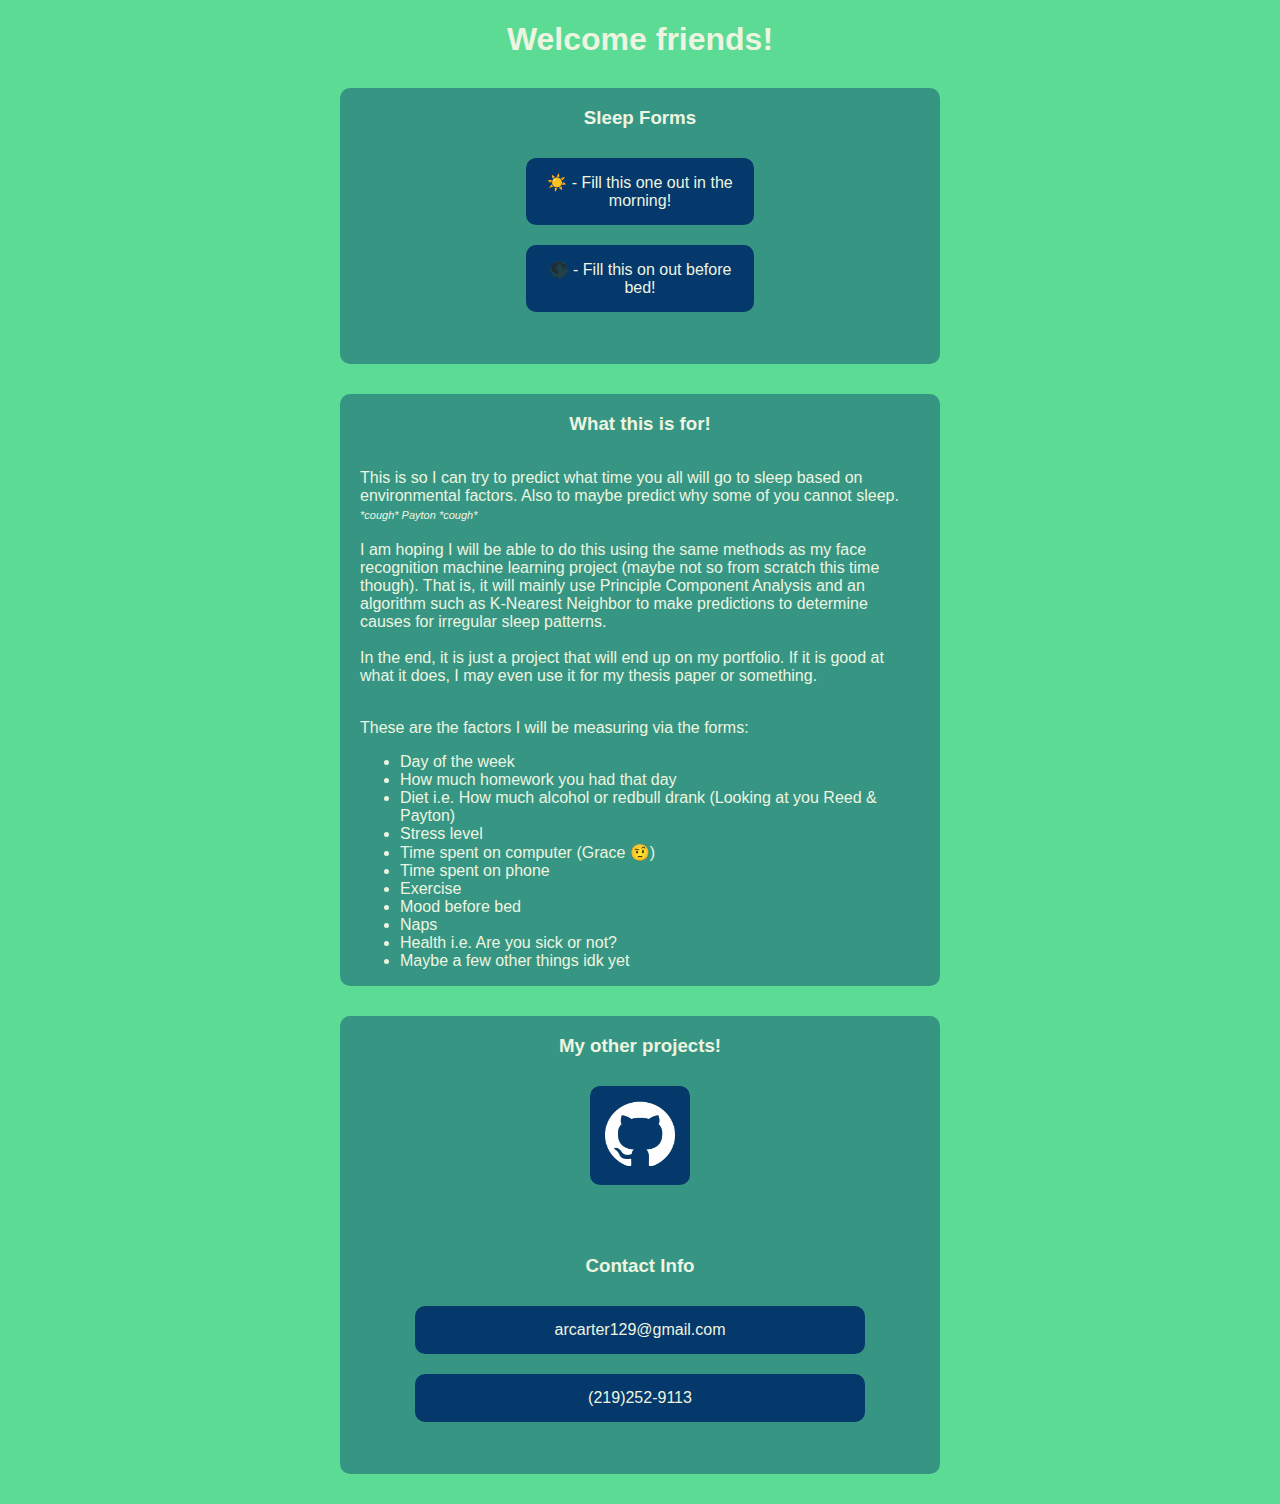
<file: sleep/index.html>
<!DOCTYPE html>
<html lang="en">
<head>
    <meta charset="UTF-8">
    <meta name="viewport" content="width=device-width, initial-scale=1.0">
    <link rel="stylesheet" href="style.css">
    <title>Home ~ Sleep Forms</title>
</head>
<body>
    <h1>Welcome friends!</h1>
    <section>
        <h3>Sleep Forms</h3>
        <div class="links">
            <a href="goodmorning">
                ☀️ - Fill this one out in the morning!
            </a>
            <a href="goodnight">
                🌑 - Fill this on out before bed!
            </a>
        </div>
    </section>
    <section>
        <h3>What this is for!</h3>
        <div class="about">
            <p>This is so I can try to predict what time you all will go to sleep based on environmental factors. Also to maybe predict why some of you cannot sleep. <i>*cough* Payton *cough*</i>
            <br><br>
            I am hoping I will be able to do this using the same methods as my face recognition machine learning project (maybe not so from scratch this time though). That is, it will mainly use Principle Component Analysis and an algorithm such as K-Nearest Neighbor to make predictions to determine causes for irregular sleep patterns. 
            <br><br>
            In the end, it is just a project that will end up on my portfolio. If it is good at what it does, I may even use it for my thesis paper or something. 
            <br><br>
            </p>
            <p>These are the factors I will be measuring via the forms:</p>
            <ul>
                <li>Day of the week</li>
                <li>How much homework you had that day</li>
                <li>Diet i.e. How much alcohol or redbull drank (Looking at you Reed & Payton)</li>
                <li>Stress level</li>
                <li>Time spent on computer (Grace 🤨) </li>
                <li>Time spent on phone</li>
                <li>Exercise</li>
                <li>Mood before bed</li>
                <li>Naps</li>
                <li>Health i.e. Are you sick or not?</li>
                <li>Maybe a few other things idk yet</li>
            </ul>
        </div>
    </section>
    <section>
        <h3>My other projects!</h3>
        <div class="links">
            <a href="https://github.com/stubbornmarlin3">
                <img src="./github-mark-white.png" width="70" height="65" alt="GitHub">
            </a>
        </div>
        <div id="contact_info">
            <h3>Contact Info</h3>
            <div class="links">
                <a href="mailto:arcarter129@gmail.com">arcarter129@gmail.com</a>
                <a href="tel:2192529113">(219)252-9113</a>
            </div>  
        </div>
    </section>
</body>
</html>
</file>
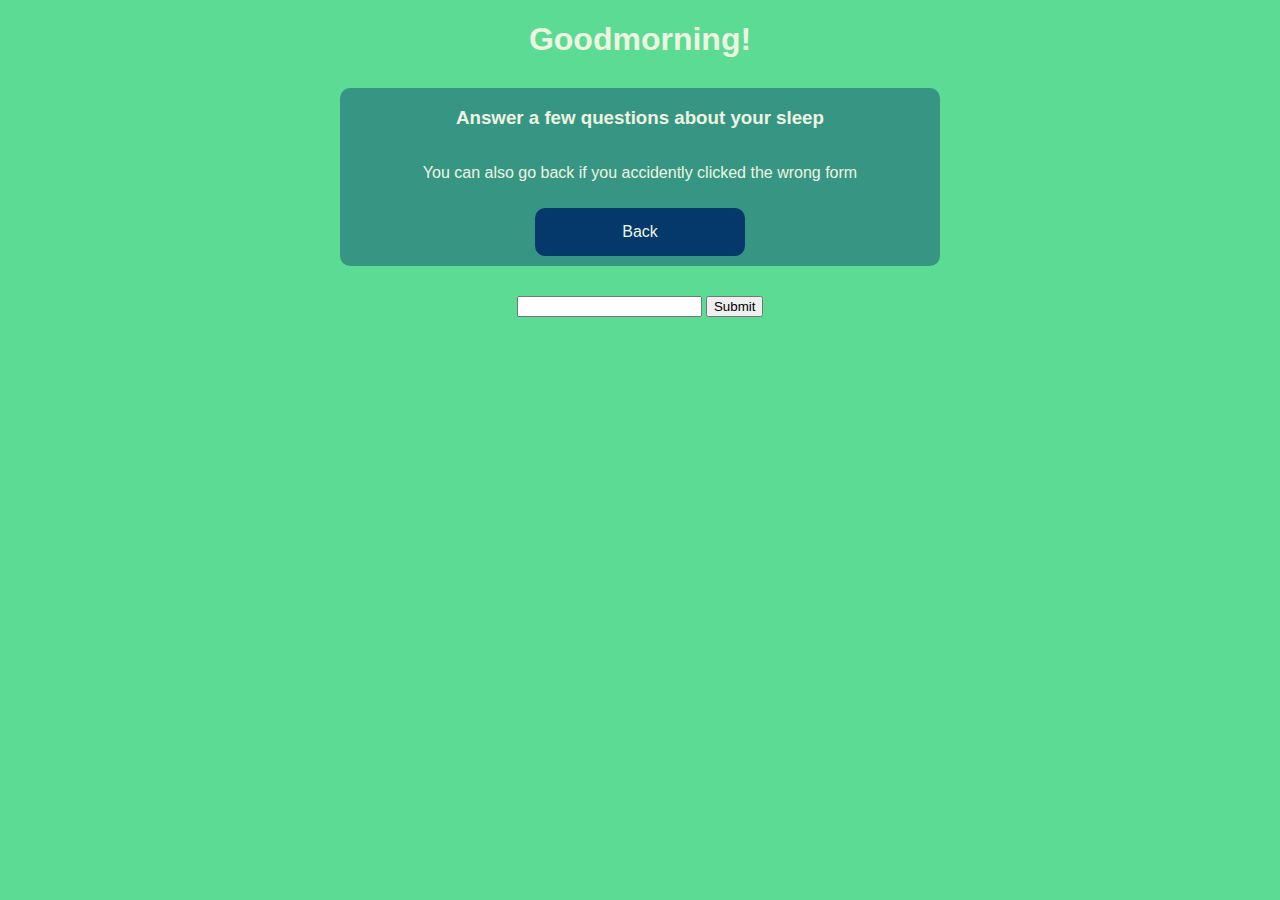
<file: sleep/goodmorning/index.html>
<!DOCTYPE html>
<html lang="en">
<head>
    <meta charset="UTF-8">
    <meta name="viewport" content="width=device-width, initial-scale=1.0">
    <link rel="stylesheet" href="style.css">
    <title>Morning Form</title>
</head>
<body>
    <h1>Goodmorning!</h1>
    <section>
        <h3>Answer a few questions about your sleep</h3>
        <p>You can also go back if you accidently clicked the wrong form</p>
        <a href="../../sleep">Back</a>
    </section>
    <form action="submit_stuff.php" method="post">
        <input type="text" name="name" id="name">
        <input type="submit">
    </form>
</body>
</html>
</file>
<file: sleep/style.css>
/* Colors
    Dark: #05386b
    Dark Accent: #379683
    Background: #5cdb95
    Light Accent: #8ee4af
    Light: #edf5e1
*/

* {
    /* border:1px solid red; */
    scroll-behavior:smooth;
    font-family: 'Segoe UI', Tahoma, Geneva, Verdana, sans-serif;
    text-align: center;
}

body {
    background-color: #5cdb95;
    color: #edf5e1;
}

section {
    display: flex;
    flex-direction: column;
    background-color: #379683;
    border-radius: 10px;
    width: 95%;
    max-width: 600px;
    margin: 30px auto;
}

.links {
    margin: auto auto 7%;
    display: flex;
    flex-direction: column;
}

a {
    margin: 10px auto;
    background-color: #05386b;
    color: #edf5e1;
    text-decoration: none;
    padding: 15px;
    border-radius: 10px;
    width: 70%;
}

.about {
    margin: auto 20px auto;
}

.about p, .about li{
    text-align: left;
}

.about i {
    font-size: 11px;
}
</file>
<file: sleep/goodmorning/style.css>
/* Colors
    Dark: #05386b
    Dark Accent: #379683
    Background: #5cdb95
    Light Accent: #8ee4af
    Light: #edf5e1
*/

* {
    /* border:1px solid red; */
    scroll-behavior:smooth;
    font-family: 'Segoe UI', Tahoma, Geneva, Verdana, sans-serif;
    text-align: center;
}

body {
    background-color: #5cdb95;
    color: #edf5e1;
}

section {
    display: flex;
    flex-direction: column;
    background-color: #379683;
    border-radius: 10px;
    width: 95%;
    max-width: 600px;
    margin: 30px auto;
}

a {
    margin: 10px auto;
    background-color: #05386b;
    color: #edf5e1;
    text-decoration: none;
    padding: 15px;
    border-radius: 10px;
    width: 30%;
}
</file>
